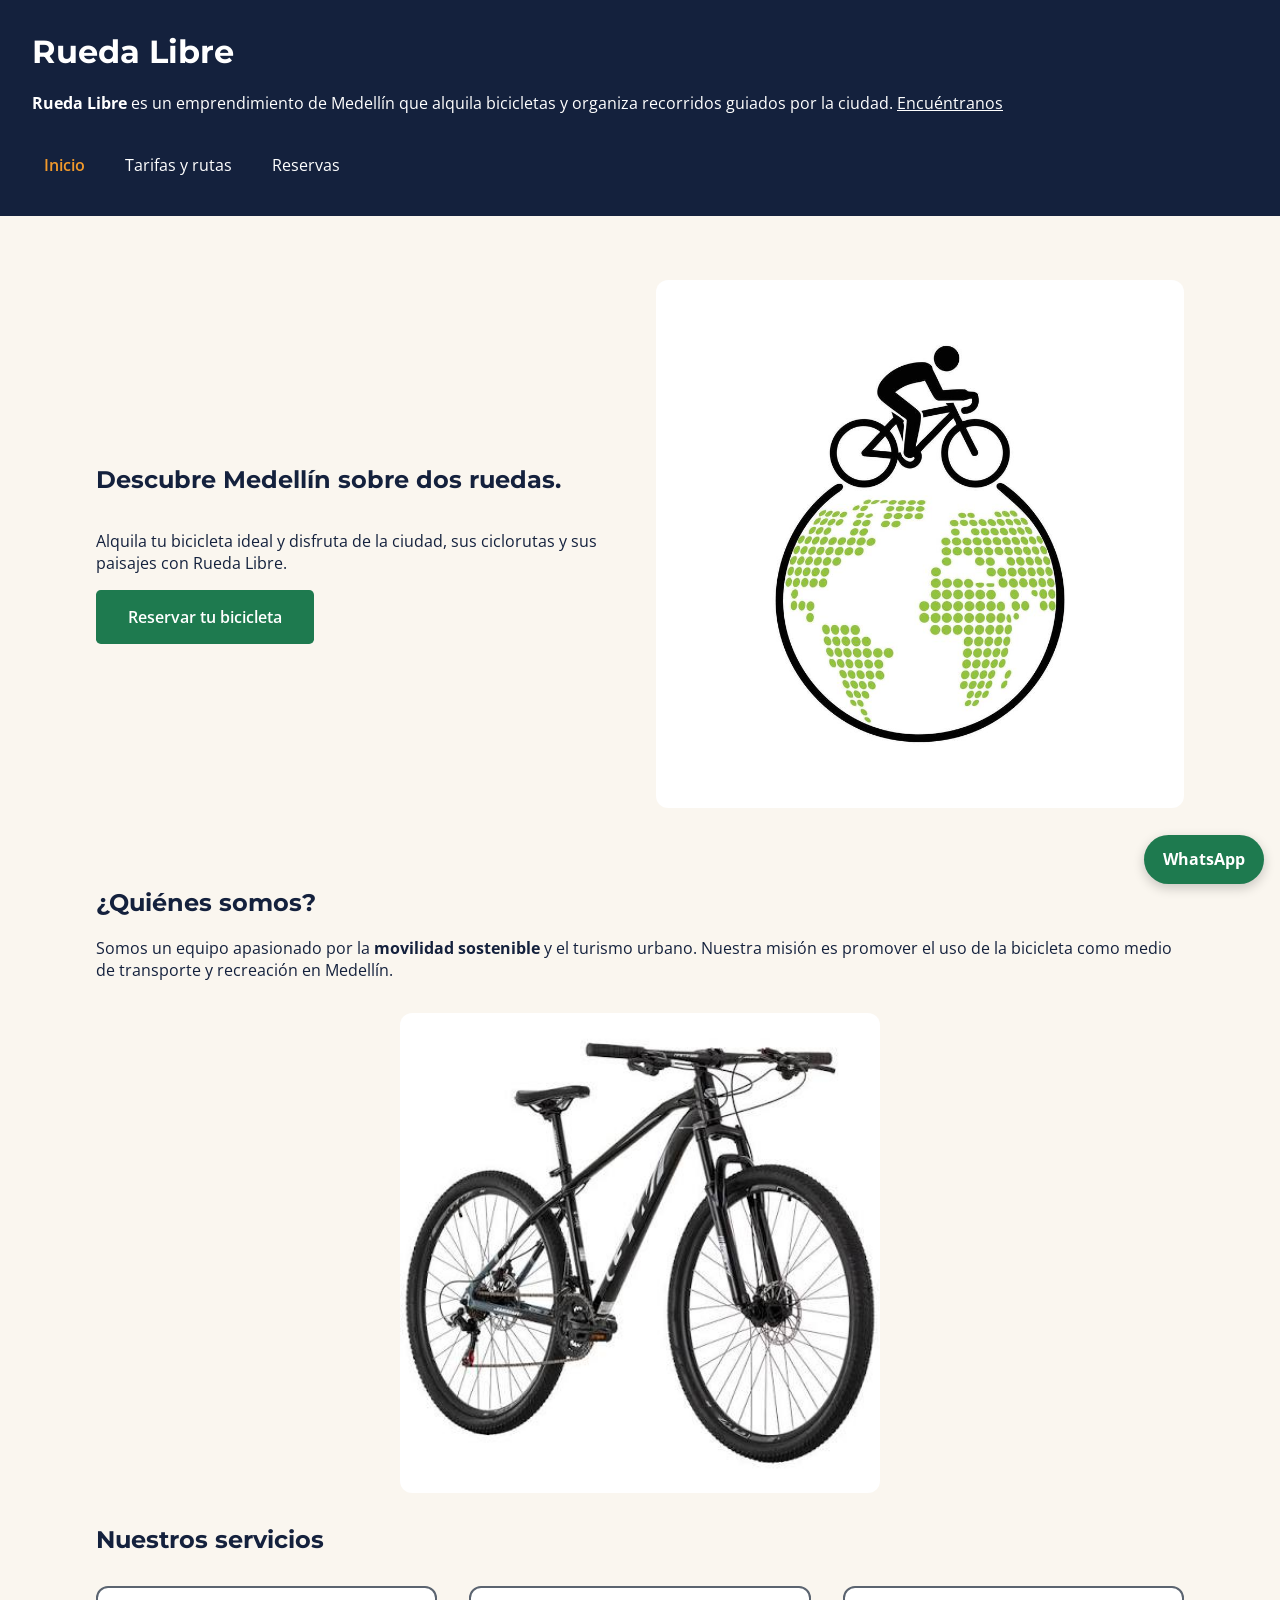
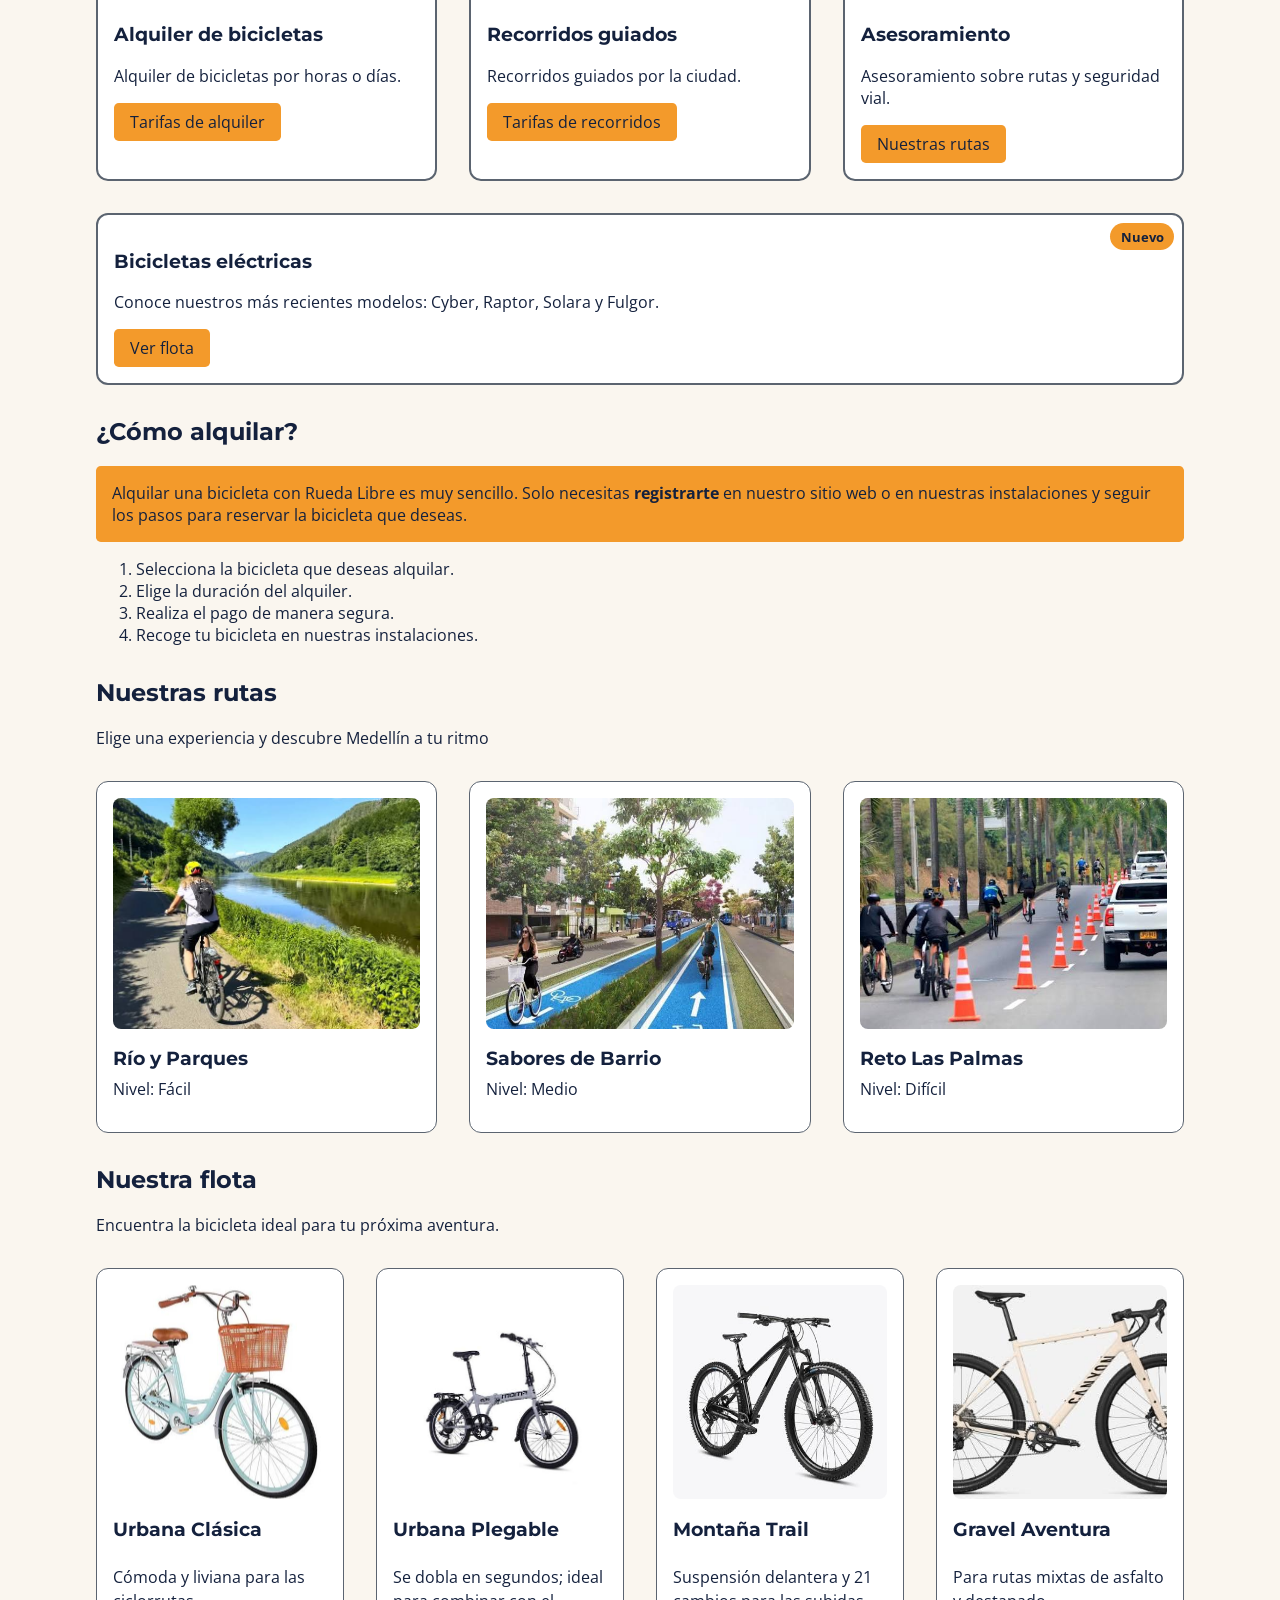
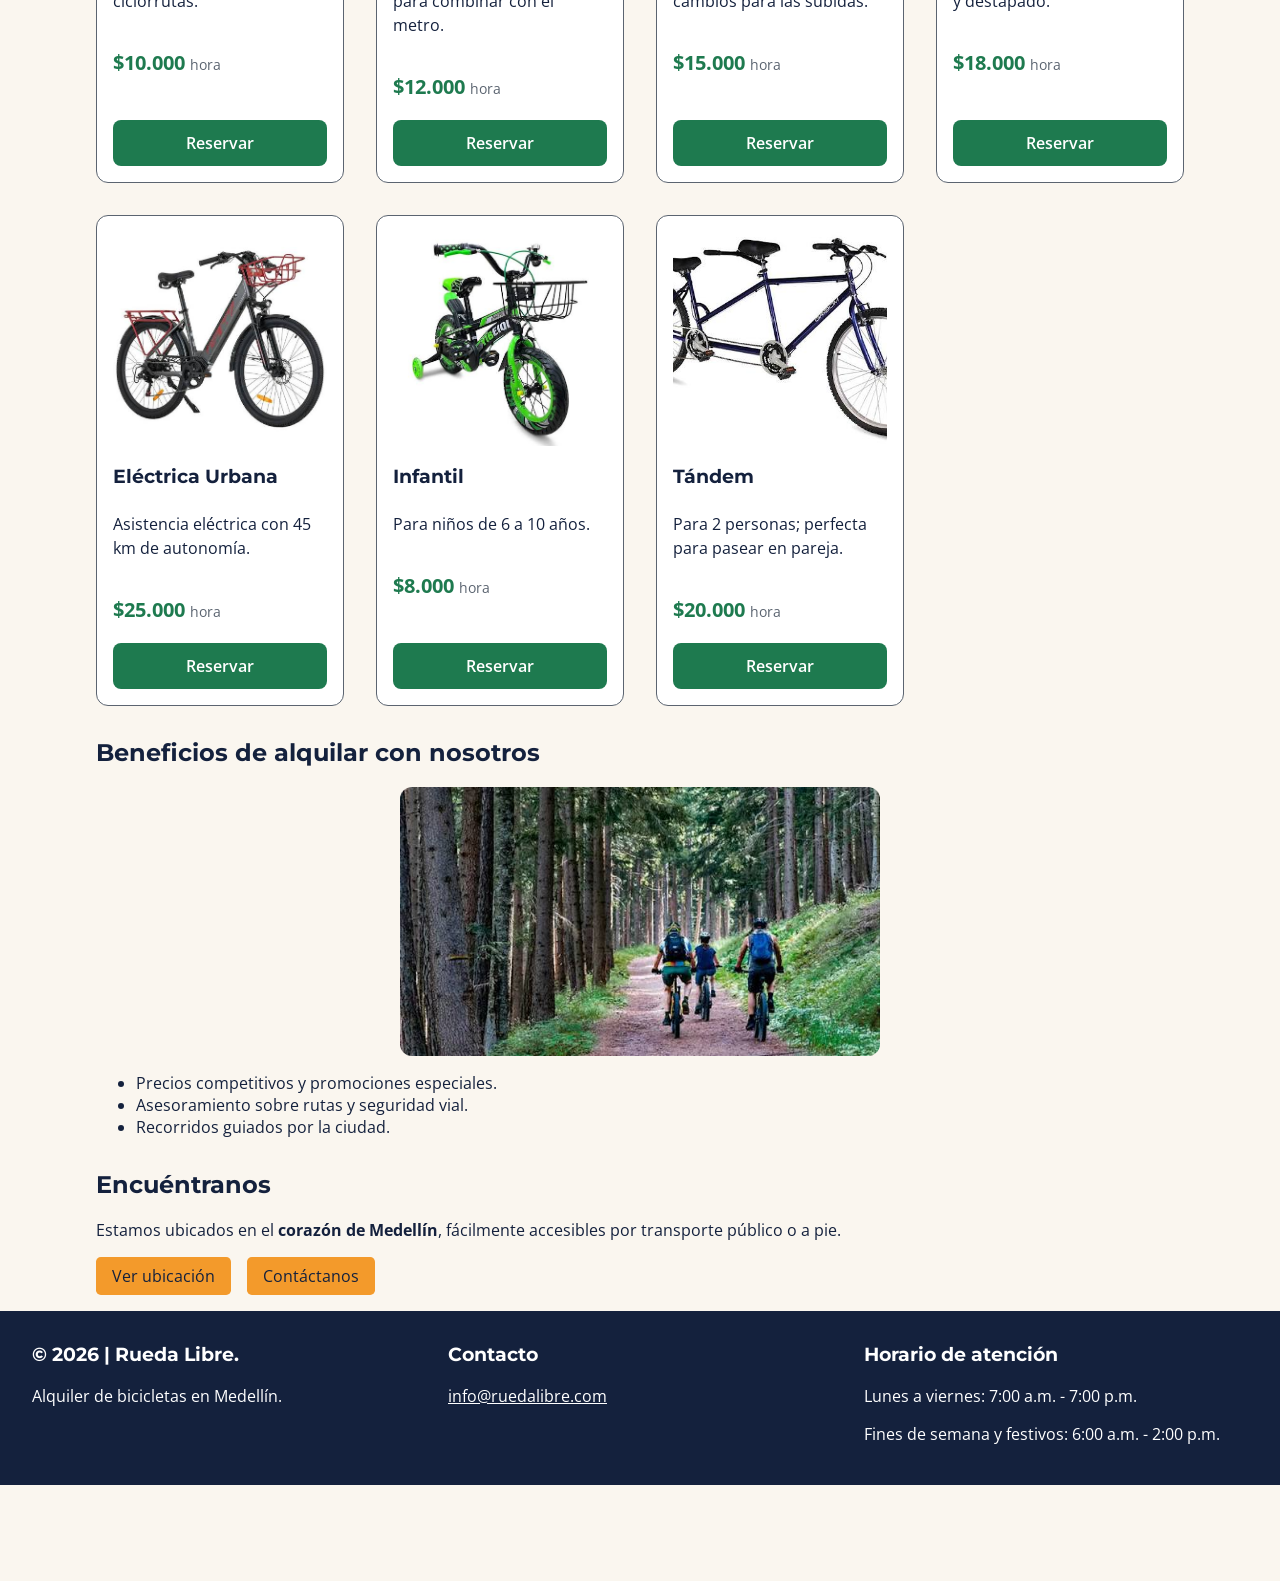
<file: index.html>
<!DOCTYPE html>
<html lang="es">
<head>
    <meta charset="UTF-8">
    <meta name="viewport" content="width=device-width, initial-scale=1.0">
    <title>Rueda Libre | Alquiler de bicicletas en Medellín</title>
    <link rel="icon" type="image/png" href="img/logo.png">
    <!-- Fuentes de Google -->
    <link rel="preconnect" href="https://fonts.googleapis.com">
    <link rel="preconnect" href="https://fonts.gstatic.com" crossorigin>
    <link href="https://fonts.googleapis.com/css2?family=Montserrat:wght@400;600;700&family=Open+Sans:wght@400;600;700&display=swap" rel="stylesheet">
    <!-- Hoja de estilos -->
    <link rel="stylesheet" href="css/styles.css">
</head>

<body>

    <!--Enlace de WhatsApp en la esquina inferior derecha-->
    <a class="boton-whatsapp" href="https://wa.me/5730000000000" target="_blank" rel="noopener noreferrer"
        aria-label="Contactar por WhatsApp, se abre en una nueva pestaña">WhatsApp</a>

    <!--Encabezado-->
    <header>

        <div class="marca">
            <h1>Rueda Libre</h1>
            <p><strong>Rueda Libre</strong> es un emprendimiento de Medellín que alquila bicicletas y organiza recorridos guiados por la ciudad.
                <a href="#encuentranos">Encuéntranos</a>
            </p>
        </div>

        <!--Menú para navegar por las 3 páginas-->
        <nav aria-label="Navegación principal">
            <ul id="menu">
                <li><a href="index.html" class="activo" aria-current="page">Inicio</a></li>
                <li><a href="paginas/tarifas.html">Tarifas y rutas</a></li>
                <li><a href="paginas/reservas.html">Reservas</a></li>
            </ul>
        </nav>

    </header>

    <main>

        <section class="portada-inicio">
            <div class="texto-portada">
                <h2>Descubre Medellín sobre dos ruedas.</h2>
                <p>
                    Alquila tu bicicleta ideal y disfruta de la ciudad, sus ciclorutas y sus paisajes
                    con Rueda Libre.
                </p>
                <!--Enlace para reservar ahora-->
                <div>
                    <a href="paginas/reservas.html" class="boton-reservar">Reservar tu bicicleta</a>
                </div>
            </div>

            <div>
                <!--Imagen de portada-->
                <img src="img/portada.png" alt="Portada de Rueda Libre" class="imagen-portada">
            </div>
        </section>

        <section>
            <h2>¿Quiénes somos?</h2>
            <p>Somos un equipo apasionado por la <strong>movilidad sostenible</strong> y el turismo urbano.
                Nuestra misión es promover el uso de la bicicleta como medio de transporte y recreación en Medellín.</p>
        </section>

        <!-- Imagen de bicicleta -->
        <section class="portada">
            <img src="img/bicicleta.jpg" alt="Bicicletas disponibles para alquiler" class="imagen-portada">
        </section>

        <section id="servicios">

            <h2>Nuestros servicios</h2>

            <article class="tarjeta-servicio">
                <h3>Alquiler de bicicletas</h3>
                <p>Alquiler de bicicletas por horas o días.</p>
                <a href="paginas/tarifas.html#tarifas-alquiler" class="boton-secundario">Tarifas de alquiler</a>
            </article>

            <article class="tarjeta-servicio">
                <h3>Recorridos guiados</h3>
                <p>Recorridos guiados por la ciudad.</p>
                <a href="paginas/tarifas.html#tarifas-recorridos" class="boton-secundario">Tarifas de recorridos</a>
            </article>

            <article class="tarjeta-servicio">
                <h3>Asesoramiento</h3>
                <p>Asesoramiento sobre rutas y seguridad vial.</p>
                <a href="#nuestras-rutas" class="boton-secundario">Nuestras rutas</a>
            </article>

            <article class="tarjeta-servicio tarjeta-electrica">
                <span class="etiqueta-nuevo">Nuevo</span>
                <h3>Bicicletas eléctricas</h3>
                <p>Conoce nuestros más recientes modelos: Cyber, Raptor, Solara y Fulgor.</p>
                <a href="#flota" class="boton-secundario">Ver flota</a>
            </article>

        </section>

        <section>
            <h2>¿Cómo alquilar?</h2>
            <p class="destacado">Alquilar una bicicleta con Rueda Libre es muy sencillo. Solo necesitas <strong>registrarte</strong> en nuestro sitio web o en nuestras instalaciones y seguir los pasos para reservar la bicicleta que deseas.</p>
            <ol>
                <li>Selecciona la bicicleta que deseas alquilar.</li>
                <li>Elige la duración del alquiler.</li>
                <li>Realiza el pago de manera segura.</li>
                <li>Recoge tu bicicleta en nuestras instalaciones.</li>
            </ol>
        </section>

        <!-- Nuestras rutas -->
        <section id="nuestras-rutas">
            <h2>Nuestras rutas</h2>
            <p>Elige una experiencia y descubre Medellín a tu ritmo</p>

            <div class="galeria-rutas">
                <article class="tarjeta-ruta">
                    <img src="img/ruta-rio-y-parque.jfif" alt="Ruta por el río y los parques">
                    <h3>Río y Parques</h3>
                    <p>Nivel: Fácil</p>
                </article>

                <article class="tarjeta-ruta">
                    <img src="img/ruta-barrio.jfif" alt="Recorrido por los sabores de barrio">
                    <h3>Sabores de Barrio</h3>
                    <p>Nivel: Medio</p>
                </article>

                <article class="tarjeta-ruta">
                    <img src="img/ruta-palmas.jfif" alt="Ruta de montaña por Las Palmas">
                    <h3>Reto Las Palmas</h3>
                    <p>Nivel: Difícil</p>
                </article>
            </div>
        </section>

        <!--Nueva flota-->
        <section id="flota" aria-labelledby="titulo-flota">
            <h2 id="titulo-flota">Nuestra flota</h2>
            <p>Encuentra la bicicleta ideal para tu próxima aventura.</p>

            <div class="cuadricula-flota">

                <article class="tarjeta-bicicleta">
                    <img src="img/urbana-clasica.jfif" alt="Bicicleta urbana clásica">
                    <h3>Urbana Clásica</h3>
                    <p>Cómoda y liviana para las ciclorrutas.</p>
                    <p class="precio-bicicleta">$10.000 <span>hora</span></p>
                    <a class="boton-reservar" href="paginas/reservas.html">Reservar</a>
                </article>

                <article class="tarjeta-bicicleta">
                    <img src="img/urbana-plegable.jfif" alt="Bicicleta urbana plegable">
                    <h3>Urbana Plegable</h3>
                    <p>Se dobla en segundos; ideal para combinar con el metro.</p>
                    <p class="precio-bicicleta">$12.000 <span>hora</span></p>
                    <a class="boton-reservar" href="paginas/reservas.html">Reservar</a>
                </article>

                <article class="tarjeta-bicicleta">
                    <img src="img/montaña-trail.jfif" alt="Bicicleta montaña trail">
                    <h3>Montaña Trail</h3>
                    <p>Suspensión delantera y 21 cambios para las subidas.</p>
                    <p class="precio-bicicleta">$15.000 <span>hora</span></p>
                    <a class="boton-reservar" href="paginas/reservas.html">Reservar</a>
                </article>

                <article class="tarjeta-bicicleta">
                    <img src="img/gravel-aventura.jfif" alt="Bicicleta gravel aventura">
                    <h3>Gravel Aventura</h3>
                    <p>Para rutas mixtas de asfalto y destapado.</p>
                    <p class="precio-bicicleta">$18.000 <span>hora</span></p>
                    <a class="boton-reservar" href="paginas/reservas.html">Reservar</a>
                </article>

                <article class="tarjeta-bicicleta">
                    <img src="img/electrica-urbana.jfif" alt="Bicicleta eléctrica urbana">
                    <h3>Eléctrica Urbana</h3>
                    <p>Asistencia eléctrica con 45 km de autonomía.</p>
                    <p class="precio-bicicleta">$25.000 <span>hora</span></p>
                    <a class="boton-reservar" href="paginas/reservas.html">Reservar</a>
                </article>

                <article class="tarjeta-bicicleta">
                    <img src="img/infantil.jfif" alt="Bicicleta infantil">
                    <h3>Infantil</h3>
                    <p>Para niños de 6 a 10 años.</p>
                    <p class="precio-bicicleta">$8.000 <span>hora</span></p>
                    <a class="boton-reservar" href="paginas/reservas.html">Reservar</a>
                </article>

                <article class="tarjeta-bicicleta">
                    <img src="img/tandem.jfif" alt="Bicicleta tándem">
                    <h3>Tándem</h3>
                    <p>Para 2 personas; perfecta para pasear en pareja.</p>
                    <p class="precio-bicicleta">$20.000 <span>hora</span></p>
                    <a class="boton-reservar" href="paginas/reservas.html">Reservar</a>
                </article>

            </div>
        </section>

        <section>
            <h2>Beneficios de alquilar con nosotros</h2>

            <!--Imagen de ruta-->
            <div class="portada">
                <img src="img/ruta.jpg" alt="Beneficios de alquilar con Rueda Libre" class="imagen-portada">
            </div>

            <ul>
                <li>Precios competitivos y promociones especiales.</li>
                <li>Asesoramiento sobre rutas y seguridad vial.</li>
                <li>Recorridos guiados por la ciudad.</li>
            </ul>
        </section>

        <section id="encuentranos">
            <h2>Encuéntranos</h2>
            <p>Estamos ubicados en el <strong>corazón de Medellín</strong>, fácilmente accesibles por transporte público o a pie.</p>

            <div class="acciones">
                <!--Enlace a Google Maps-->
                <a href="https://www.google.com/maps/search/?api=1&query=Medellin" target="_blank"
                    rel="noopener noreferrer" class="boton-secundario">Ver ubicación</a>

                <!--Enlace para correo electrónico-->
                <a href="mailto:info@ruedalibre.com" class="boton-secundario">Contáctanos</a>
            </div>
        </section>

    </main>

    <!--Pie de página-->
    <footer>
        <div class="pie-marca">
            <h3>&copy; 2026 | Rueda Libre.</h3>
            <p>Alquiler de bicicletas en Medellín.</p>
        </div>

        <div class="pie-contacto">
            <h3>Contacto</h3>
            <a href="mailto:info@ruedalibre.com">info@ruedalibre.com</a>
        </div>

        <div class="pie-horario">
            <h3>Horario de atención</h3>
            <p>Lunes a viernes: 7:00 a.m. - 7:00 p.m.</p>
            <p>Fines de semana y festivos: 6:00 a.m. - 2:00 p.m.</p>
        </div>
    </footer>

</body>
</html>
</file>
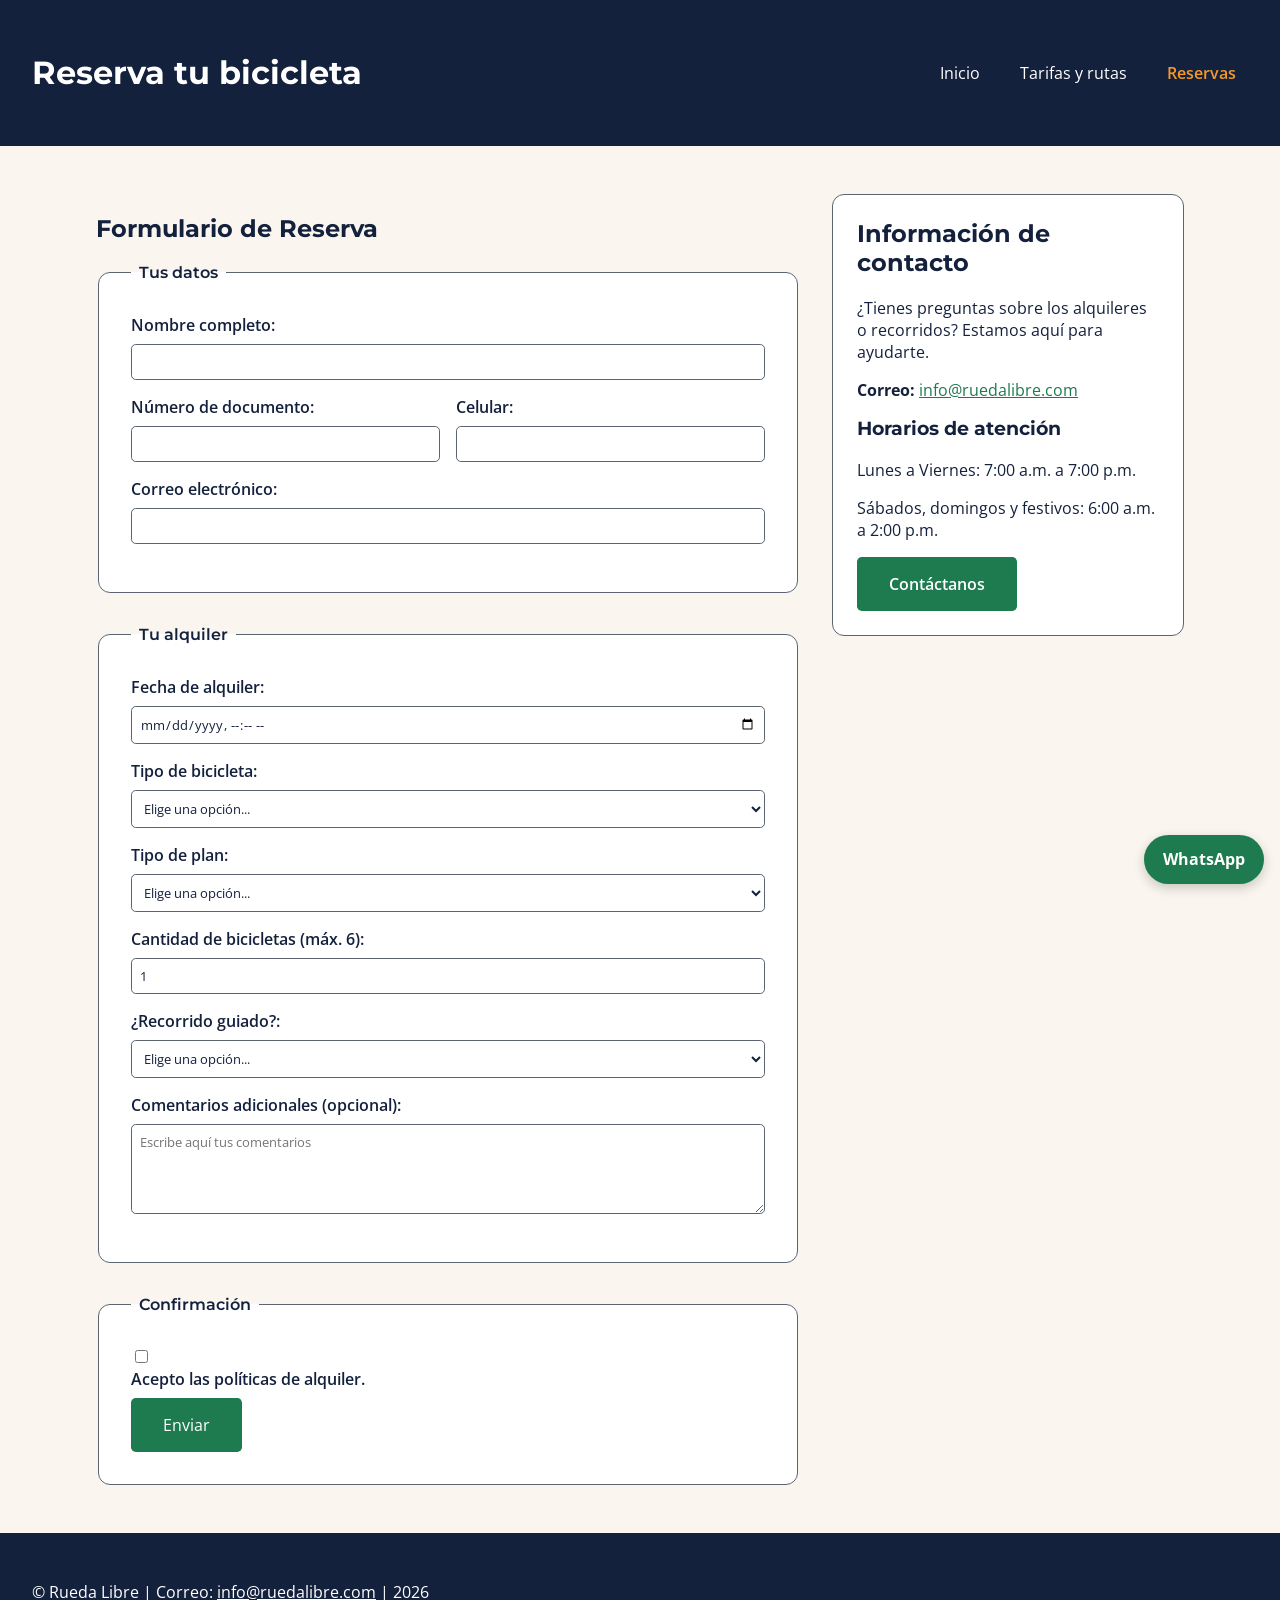
<file: paginas/reservas.html>
<!DOCTYPE html>
<html lang="es">
<head>
    <meta charset="UTF-8">
    <meta name="viewport" content="width=device-width, initial-scale=1.0">
    <title>Reservas | Rueda Libre</title>
    <link rel="icon" type="image/png" href="../img/logo.png">
    <link rel="preconnect" href="https://fonts.googleapis.com">
    <link rel="preconnect" href="https://fonts.gstatic.com" crossorigin>
    <link href="https://fonts.googleapis.com/css2?family=Montserrat:wght@400;600;700&family=Open+Sans:wght@400;600;700&display=swap" rel="stylesheet">
    <!-- Hoja de estilos -->
    <link rel="stylesheet" href="../css/styles.css">
</head>

<body>

    <!--Enlace de WhatsApp en la esquina inferior derecha-->
    <a class="boton-whatsapp" href="https://wa.me/5730000000000" target="_blank" rel="noopener noreferrer"
        aria-label="Contactar por WhatsApp, se abre en una nueva pestaña">WhatsApp</a>

    <!--Encabezado-->
    <header>

        <h1>Reserva tu bicicleta</h1>

        <!--Menú para navegar por las 3 páginas-->
        <nav aria-label="Navegación principal">
            <ul id="menu">
                <li><a href="../index.html">Inicio</a></li>
                <li><a href="tarifas.html">Tarifas y rutas</a></li>
                <li><a href="reservas.html" class="activo" aria-current="page">Reservas</a></li>
            </ul>
        </nav>

    </header>

    <main>

        <div class="reserva-layout">

            <section class="reserva-formulario">

                <!--Formulario de reserva-->
                <h2>Formulario de Reserva</h2>

                <!-- action="#" es temporal: se reemplaza cuando exista el procesamiento de la reserva -->
                <form action="#" method="post">

                    <fieldset class="grupo-formulario">
                        <legend>Tus datos</legend>

                        <label for="nombre">Nombre completo:</label>
                        <input type="text" id="nombre" name="nombre" required minlength="3">

                        <div class="fila-campos">

                            <div class="campo">
                                <label for="documento">Número de documento:</label>
                                <input type="text" id="documento" name="documento" required
                                    title="El documento debe tener entre 6 y 10 números" inputmode="numeric"
                                    pattern="[0-9]{6,10}" maxlength="10">
                            </div>

                            <div class="campo">
                                <label for="celular">Celular:</label>
                                <input type="tel" id="celular" name="celular" required pattern="3[0-9]{9}"
                                    title="Debe tener 10 números y empezar por 3" inputmode="numeric" maxlength="10">
                            </div>

                        </div>

                        <label for="email">Correo electrónico:</label>
                        <input type="email" id="email" name="email" required>

                    </fieldset>

                    <fieldset class="grupo-formulario">
                        <legend>Tu alquiler</legend>

                        <label for="fecha_alquiler">Fecha de alquiler:</label>
                        <input type="datetime-local" id="fecha_alquiler" name="fecha_alquiler" required>

                        <!--Lista desplegable para tipo de bicicleta-->
                        <label for="tipo_bici">Tipo de bicicleta:</label>
                        <select id="tipo_bici" name="tipo_bici" required>
                            <option value="" disabled selected>Elige una opción...</option>
                            <option value="urbana">Urbana</option>
                            <option value="montaña">Montaña</option>
                            <option value="electrica">Eléctrica</option>
                        </select>

                        <!--Lista desplegable para tipo de plan-->
                        <label for="tipo_plan">Tipo de plan:</label>
                        <select id="tipo_plan" name="tipo_plan" required>
                            <option value="" disabled selected>Elige una opción...</option>
                            <option value="1_hora">1 hora</option>
                            <option value="medio_dia">Medio día</option>
                            <option value="dia_completo">Día completo</option>
                        </select>

                        <label for="cantidad_bicicletas">Cantidad de bicicletas (máx. 6):</label>
                        <input type="number" id="cantidad_bicicletas" name="cantidad_bicicletas" min="1" max="6"
                            step="1" value="1" required>

                        <!--Lista desplegable para recorrido guiado-->
                        <label for="recorrido_guiado">¿Recorrido guiado?:</label>
                        <select id="recorrido_guiado" name="recorrido_guiado" required>
                            <option value="" disabled selected>Elige una opción...</option>
                            <option value="no_recorrido">No, gracias</option>
                            <option value="rios_parques">Ríos y parques</option>
                            <option value="sabores_barrio">Sabores de barrio</option>
                            <option value="palmas">Reto Las Palmas</option>
                        </select>

                        <label for="comentarios">Comentarios adicionales (opcional):</label>
                        <textarea id="comentarios" name="comentarios" rows="4" maxlength="300"
                            placeholder="Escribe aquí tus comentarios"></textarea>

                    </fieldset>

                    <fieldset class="grupo-formulario">

                        <legend>Confirmación</legend>

                        <!--Casilla para aceptación de las políticas de alquiler-->
                        <input type="checkbox" id="aceptacion_politicas" name="aceptacion_politicas" value="si" required>
                        <label for="aceptacion_politicas">Acepto las políticas de alquiler.</label>

                        <!--Botón para enviar formulario-->
                        <button type="submit">Enviar</button>

                    </fieldset>

                </form>

            </section>

            <aside class="reserva-contacto">

                <h2>Información de contacto</h2>

                <p>¿Tienes preguntas sobre los alquileres o recorridos? Estamos aquí para ayudarte.</p>

                <p>
                    <strong>Correo:</strong>
                    <a href="mailto:info@ruedalibre.com">info@ruedalibre.com</a>
                </p>

                <!-- Horarios de atención -->
                <h3>Horarios de atención</h3>
                <p>Lunes a Viernes: 7:00 a.m. a 7:00 p.m.</p>
                <p>Sábados, domingos y festivos: 6:00 a.m. a 2:00 p.m.</p>

                <!-- Enlace de correo de contacto-->
                <a href="mailto:info@ruedalibre.com" class="boton-reservar">Contáctanos</a>

            </aside>

        </div>

    </main>

    <!--Pie de página-->
    <footer>
        <p>&copy; Rueda Libre | Correo: <a href="mailto:info@ruedalibre.com">info@ruedalibre.com</a> | 2026</p>
    </footer>

    <script>
        // La fecha mínima de alquiler es el momento actual (sin fecha máxima fija)
        (function () {
            var ahora = new Date();
            ahora.setMinutes(ahora.getMinutes() - ahora.getTimezoneOffset());
            document.getElementById("fecha_alquiler").min = ahora.toISOString().slice(0, 16);
        })();
    </script>

</body>
</html>
</file>
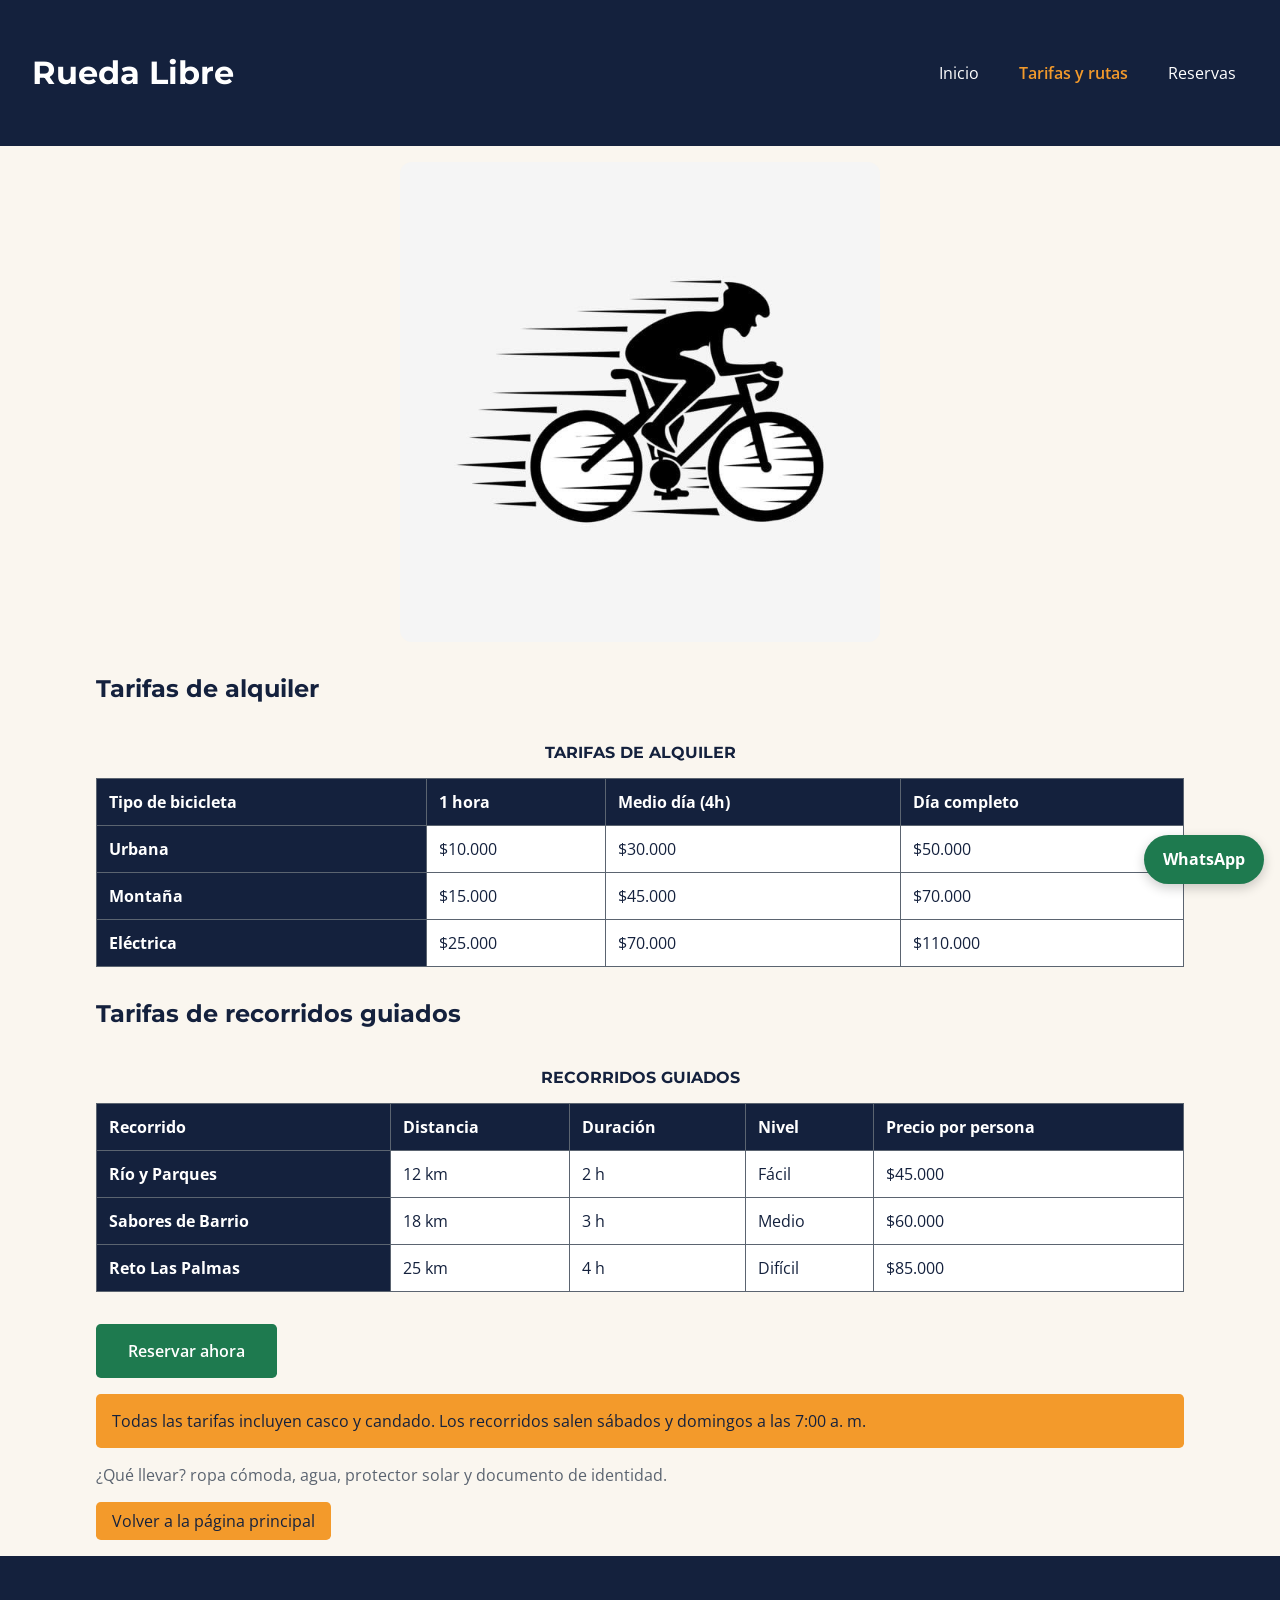
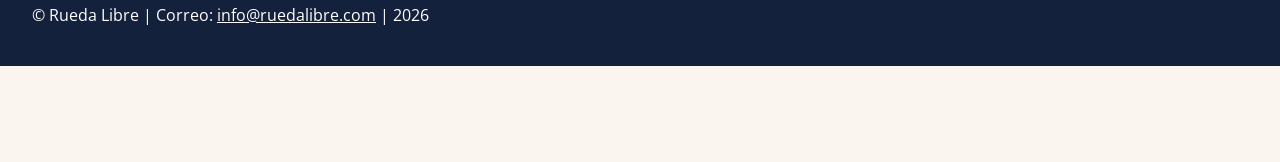
<file: paginas/tarifas.html>
<!DOCTYPE html>
<html lang="es">
<head>
    <meta charset="UTF-8">
    <meta name="viewport" content="width=device-width, initial-scale=1.0">
    <title>Tarifas y rutas | Rueda Libre</title>
    <link rel="icon" type="image/png" href="../img/logo.png">
    <!-- Fuentes de Google -->
    <link rel="preconnect" href="https://fonts.googleapis.com">
    <link rel="preconnect" href="https://fonts.gstatic.com" crossorigin>
    <link href="https://fonts.googleapis.com/css2?family=Montserrat:wght@400;600;700&family=Open+Sans:wght@400;600;700&display=swap" rel="stylesheet">
    <!-- Hoja de estilos -->
    <link rel="stylesheet" href="../css/styles.css">
</head>

<body>

    <!--Enlace de WhatsApp en la esquina inferior derecha-->
    <a class="boton-whatsapp" href="https://wa.me/5730000000000" target="_blank" rel="noopener noreferrer"
        aria-label="Contactar por WhatsApp, se abre en una nueva pestaña">WhatsApp</a>

    <!--Encabezado-->
    <header>

        <h1>Rueda Libre</h1>

        <!--Menú para navegar por las 3 páginas-->
        <nav aria-label="Navegación principal">
            <ul id="menu">
                <li><a href="../index.html">Inicio</a></li>
                <li><a href="tarifas.html" class="activo" aria-current="page">Tarifas y rutas</a></li>
                <li><a href="reservas.html">Reservas</a></li>
            </ul>
        </nav>

    </header>

    <main>

        <section class="portada">
            <img src="../img/logo.png" alt="Logo de Rueda Libre" class="imagen-portada">
        </section>

        <section id="tarifas-alquiler">
            <h2>Tarifas de alquiler</h2>
            <!--Tabla de tarifas de alquiler-->
            <div class="contenedor-tabla">
                <table>
                    <caption><strong>TARIFAS DE ALQUILER</strong></caption>
                    <thead>
                        <tr>
                            <th scope="col">Tipo de bicicleta</th>
                            <th scope="col">1 hora</th>
                            <th scope="col">Medio día (4h)</th>
                            <th scope="col">Día completo</th>
                        </tr>
                    </thead>
                    <tbody>
                        <tr>
                            <th scope="row">Urbana</th>
                            <td>$10.000</td>
                            <td>$30.000</td>
                            <td>$50.000</td>
                        </tr>
                        <tr>
                            <th scope="row">Montaña</th>
                            <td>$15.000</td>
                            <td>$45.000</td>
                            <td>$70.000</td>
                        </tr>
                        <tr>
                            <th scope="row">Eléctrica</th>
                            <td>$25.000</td>
                            <td>$70.000</td>
                            <td>$110.000</td>
                        </tr>
                    </tbody>
                </table>
            </div>
        </section>

        <section id="tarifas-recorridos">
            <h2>Tarifas de recorridos guiados</h2>
            <!--Tabla de recorridos guiados-->
            <div class="contenedor-tabla">
                <table>
                    <caption><strong>RECORRIDOS GUIADOS</strong></caption>
                    <thead>
                        <tr>
                            <th scope="col">Recorrido</th>
                            <th scope="col">Distancia</th>
                            <th scope="col">Duración</th>
                            <th scope="col">Nivel</th>
                            <th scope="col">Precio por persona</th>
                        </tr>
                    </thead>
                    <tbody>
                        <tr>
                            <th scope="row">Río y Parques</th>
                            <td>12 km</td>
                            <td>2 h</td>
                            <td>Fácil</td>
                            <td>$45.000</td>
                        </tr>
                        <tr>
                            <th scope="row">Sabores de Barrio</th>
                            <td>18 km</td>
                            <td>3 h</td>
                            <td>Medio</td>
                            <td>$60.000</td>
                        </tr>
                        <tr>
                            <th scope="row">Reto Las Palmas</th>
                            <td>25 km</td>
                            <td>4 h</td>
                            <td>Difícil</td>
                            <td>$85.000</td>
                        </tr>
                    </tbody>
                </table>
            </div>
        </section>

        <section>
            <!--Enlace para reservar ahora-->
            <a href="reservas.html" class="boton-reservar">Reservar ahora</a>

            <p class="destacado">Todas las tarifas incluyen casco y candado. Los recorridos salen sábados y domingos a las 7:00 a. m.</p>
            <aside>
                <p class="texto-secundario">¿Qué llevar? ropa cómoda, agua, protector solar y documento de identidad.</p>
            </aside>

            <!--Enlace de regreso a la página principal-->
            <a href="../index.html" class="boton-secundario">Volver a la página principal</a>
        </section>

    </main>

    <!--Pie de página-->
    <footer>
        <p>&copy; Rueda Libre | Correo: <a href="mailto:info@ruedalibre.com">info@ruedalibre.com</a> | 2026</p>
    </footer>

</body>
</html>
</file>
<file: css/styles.css>
/* =========================================
1. VARIABLES Y CONFIGURACIÓN GLOBAL
   ========================================= */

:root {
    /* Colores de marca */
    --color-verde-ruta: #1E7A4F;
    --color-naranja-pedal: #F39A2B;
    --color-azul-noche: #14213D;
    --color-crema: #FAF6EF;
    --color-gris-asfalto: #5B6470;

    /* Familias tipográficas */
    --fuente-titulos: "Montserrat", Arial, sans-serif;
    --fuente-texto: "Open Sans", Arial, sans-serif;

    /* Escala de espaciado */
    --espaciado-pequeno: 0.5rem;
    --espaciado-medio: 1rem;
    --espaciado-grande: 2rem;
    --espaciado-extra-grande: 3rem;
}

*,
*::before,
*::after {
    box-sizing: border-box;
}


/* =========================================
2. ESTILOS GENERALES
   ========================================= */

body {
    font-family: var(--fuente-texto);
    color: var(--color-azul-noche);
    background-color: var(--color-crema);
    margin: 0;
    padding-bottom: 6rem;
}

h1, h2, h3, h4, h5, h6 {
    font-family: var(--fuente-titulos);
    color: var(--color-azul-noche);
}

.texto-secundario {
    color: var(--color-gris-asfalto);
}

a {
    color: var(--color-verde-ruta);
}

main {
    width: 100%;
    max-width: 70rem;
    margin: 0 auto;
    padding: var(--espaciado-medio);
}

/* Separación entre secciones (reemplaza los <br>) */
main > section + section {
    margin-top: var(--espaciado-grande);
}

/* Grupo de botones en línea */
.acciones {
    display: flex;
    flex-wrap: wrap;
    gap: var(--espaciado-medio);
    margin-top: var(--espaciado-medio);
}


/* =========================================
3. ENCABEZADO Y NAVEGACIÓN
   ========================================= */

header {
    display: flex;
    justify-content: space-between;
    align-items: center;
    flex-wrap: wrap;
    gap: 1rem;
    background-color: var(--color-azul-noche);
    color: #FFFFFF;
    padding: var(--espaciado-grande);
}

header h1,
header h2,
header h3,
header h4,
header h5,
header h6 {
    color: #FFFFFF;
}

header a {
    color: #FFFFFF;
}

.marca {
    flex: 0 1 auto;
}

.marca h1,
.marca p {
    margin-top: 0;
}

/* Menú de navegación */
#menu {
    display: flex;
    flex-wrap: wrap;
    justify-content: center;
    align-items: center;
    gap: 1rem;
    list-style: none;
    margin: 0;
    padding: 0;
}

#menu li {
    margin: 0;
    padding: 0;
}

#menu a {
    display: block;
    padding: 0.5rem 0.75rem;
    color: #FFFFFF;
    text-decoration: none;
    border-radius: 0.3rem;
}

/* Página actual */
#menu a.activo {
    color: var(--color-naranja-pedal);
    font-weight: 600;
}

/* Hover y foco: fondo naranja para que se note sobre el encabezado oscuro */
#menu a:hover,
#menu a:focus {
    background-color: var(--color-naranja-pedal);
    color: var(--color-azul-noche);
}

#menu a:focus {
    outline: 3px solid #FFFFFF;
    outline-offset: 3px;
}


/* =========================================
4. PORTADA E IMÁGENES
   ========================================= */

.portada {
    min-height: 20vh;
    display: flex;
    flex-direction: column;
    justify-content: center;
    align-items: center;
    text-align: center;
}

/* Imagen de portada: ocupa todo su contenedor */
.imagen-portada {
    display: block;
    width: 100%;
    height: auto;
    border-radius: 0.75rem;
}

/* Imágenes sueltas (bicicleta, ruta, logo): ancho limitado */
.portada .imagen-portada {
    max-width: 30rem;
}


/* =========================================
5. SERVICIOS Y TARJETAS
   ========================================= */

#servicios {
    display: flex;
    flex-wrap: wrap;
    gap: var(--espaciado-grande);
}

#servicios h2 {
    flex-basis: 100%;
    margin: 0;
}

.tarjeta-servicio {
    flex: 1 1 18rem;
    padding: var(--espaciado-medio);
    border: 2px solid var(--color-gris-asfalto);
    border-radius: 0.75rem;
    background-color: #FFFFFF;
}

.tarjeta-servicio img {
    display: block;
    width: 100%;
    height: auto;
    border-radius: 0.5rem;
    margin-bottom: var(--espaciado-medio);
}

.tarjeta-electrica {
    position: relative;
}

.etiqueta-nuevo {
    position: absolute;
    top: var(--espaciado-pequeno);
    right: var(--espaciado-pequeno);
    z-index: 1;
    padding: 0.3rem 0.65rem;
    border-radius: 999px;
    background-color: var(--color-naranja-pedal);
    color: var(--color-azul-noche);
    font-size: 0.8rem;
    font-weight: 700;
}


/* =========================================
6. TARIFAS Y TABLAS
   ========================================= */

.contenedor-tabla {
    width: 100%;
    max-width: 100%;
    overflow-x: auto;
    margin: 1.5rem 0;
}

.contenedor-tabla table {
    width: auto;
    border-collapse: collapse;
    margin: 0 auto;
    background-color: white;
}

.contenedor-tabla th,
.contenedor-tabla td {
    padding: 0.75rem;
    border: 1px solid var(--color-gris-asfalto);
    text-align: left;
}

.contenedor-tabla th {
    background-color: var(--color-azul-noche);
    color: white;
}

@media screen and (min-width: 768px) and (orientation: landscape), screen and (min-width: 1024px) {
    .contenedor-tabla table {
        width: 100%;
    }
}

th,
td {
    padding: var(--espaciado-pequeno);
    border: 1px solid var(--color-gris-asfalto);
    text-align: left;
}

thead th {
    background-color: var(--color-azul-noche);
    color: #FFFFFF;
}

caption {
    caption-side: top;
    padding: var(--espaciado-medio);
    font-family: var(--fuente-titulos);
    font-weight: 600;
    color: var(--color-azul-noche);
}


/* =========================================
7. FORMULARIOS
   ========================================= */

form {
    width: 100%;
    max-width: 45rem;
    margin: 0 auto;
}

input,
select,
textarea {
    font-family: var(--fuente-texto);
    color: var(--color-azul-noche);
    background-color: #FFFFFF;
    border: 1px solid var(--color-gris-asfalto);
    border-radius: 0.3rem;
    padding: var(--espaciado-pequeno);
    max-width: 100%;
}

input[type="text"],
input[type="email"],
input[type="tel"],
input[type="number"],
input[type="datetime-local"],
select,
textarea {
    width: 100%;
    max-width: 25rem;
}

input[type="checkbox"] {
    width: auto;
}

.grupo-formulario {
    margin-bottom: var(--espaciado-grande);
    padding: var(--espaciado-grande);
    border: 1px solid var(--color-gris-asfalto);
    border-radius: 0.75rem;
    background-color: #FFFFFF;
}

.grupo-formulario legend {
    font-family: var(--fuente-titulos);
    font-weight: 600;
    color: var(--color-azul-noche);
    padding: 0 var(--espaciado-pequeno);
}

.grupo-formulario label {
    display: block;
    margin-bottom: var(--espaciado-pequeno);
    color: var(--color-azul-noche);
    font-weight: 600;
}

.grupo-formulario input:not([type="checkbox"]),
.grupo-formulario select,
.grupo-formulario textarea {
    display: block;
    width: 100%;
    max-width: 100%;
    margin-bottom: var(--espaciado-medio);
}

input:focus,
select:focus,
textarea:focus {
    outline: 3px solid var(--color-azul-noche);
    outline-offset: 2px;
    border-color: var(--color-verde-ruta);
}

.grupo-formulario button {
    padding: var(--espaciado-medio) var(--espaciado-grande);
    font-size: 1rem;
}


/* =========================================
8. BOTONES
   ========================================= */

button {
    background-color: var(--color-verde-ruta);
    color: #FFFFFF;
    font-family: var(--fuente-texto);
    padding: var(--espaciado-pequeno) var(--espaciado-medio);
    border: none;
    border-radius: 0.3rem;
    cursor: pointer;
}

.boton-principal {
    display: inline-block;
    background-color: var(--color-verde-ruta);
    color: #FFFFFF;
    padding: var(--espaciado-pequeno) var(--espaciado-medio);
    border-radius: 0.3rem;
    text-decoration: none;
}

/* Botón secundario */
.boton-secundario {
    display: inline-block;
    background-color: var(--color-naranja-pedal);
    color: var(--color-azul-noche);
    padding: var(--espaciado-pequeno) var(--espaciado-medio);
    border-radius: 0.3rem;
    text-decoration: none;
}

.boton-secundario:hover {
    background-color: var(--color-azul-noche);
    color: #FFFFFF;
    outline: 3px solid var(--color-naranja-pedal);
}

.boton-secundario:focus {
    background-color: var(--color-azul-noche);
    color: #FFFFFF;
    outline: 3px solid var(--color-azul-noche);
    outline-offset: 3px;
}

/* Elementos destacados en naranja */
.destacado {
    background-color: var(--color-naranja-pedal);
    color: var(--color-azul-noche);
    padding: var(--espaciado-medio);
    border-radius: 0.3rem;
}

/* Botón principal de reserva */
.boton-reservar {
    display: inline-block;
    background-color: var(--color-verde-ruta);
    color: #FFFFFF;
    font-family: var(--fuente-texto);
    font-weight: 600;
    text-decoration: none;
    padding: var(--espaciado-medio) var(--espaciado-grande);
    border-radius: 0.3rem;
}

.boton-reservar:hover {
    background-color: var(--color-naranja-pedal);
    color: var(--color-azul-noche);
}

.boton-reservar:focus {
    background-color: var(--color-naranja-pedal);
    color: var(--color-azul-noche);
    outline: 3px solid var(--color-azul-noche);
    outline-offset: 3px;
}


/* =========================================
9. ACCESO FIJO A WHATSAPP
   ========================================= */

.boton-whatsapp {
    position: fixed;
    right: var(--espaciado-medio);
    bottom: var(--espaciado-medio);
    z-index: 1000;

    display: inline-block;
    padding: 0.85rem 1.2rem;
    border-radius: 999px;

    background-color: var(--color-verde-ruta);
    color: #FFFFFF;
    font-weight: 700;
    text-decoration: none;
    box-shadow: 0 0.25rem 0.75rem rgb(0 0 0 / 20%);
}

.boton-whatsapp:hover {
    background-color: rgb(18, 140, 126);
    color: #FFFFFF;
    outline: 3px solid var(--color-naranja-pedal);
}

.boton-whatsapp:focus-visible {
    outline: 3px solid var(--color-verde-ruta);
    outline-offset: 3px;
}


/* =========================================
10. PIE DE PÁGINA
   ========================================= */

footer {
    display: flex;
    justify-content: space-between;
    align-items: flex-start;
    flex-wrap: wrap;
    gap: 2rem;
    padding: 2rem;
    background-color: var(--color-azul-noche);
    color: white;
}

footer > div {
    flex: 1 1 12rem;
}

footer h3 {
    margin-top: 0;
    color: white;
}

footer p {
    margin-bottom: 0.5rem;
}

footer a {
    color: white;
}


/* =========================================
11. FLOTA DE BICICLETAS CON CSS GRID
   ========================================= */

.cuadricula-flota {
    display: grid;
    grid-template-columns: repeat(auto-fit, minmax(230px, 1fr));
    justify-content: center;
    gap: 2rem;
    margin-top: 2rem;
}

.tarjeta-bicicleta {
    display: flex;
    flex-direction: column;
    min-width: 0;
    padding: 1rem;
    background-color: #FFFFFF;
    border: 1px solid var(--color-gris-asfalto);
    border-radius: 0.75rem;
}

.tarjeta-bicicleta img {
    width: 100%;
    aspect-ratio: 1 / 1;
    object-fit: cover;
    border-radius: 0.5rem;
}

.tarjeta-bicicleta h3 {
    margin-bottom: 0.5rem;
}

.tarjeta-bicicleta > p:not(.precio-bicicleta) {
    line-height: 1.5;
}

.precio-bicicleta {
    font-size: 1.25rem;
    font-weight: bold;
    color: var(--color-verde-ruta);
}

.precio-bicicleta span {
    font-size: 0.9rem;
    font-weight: normal;
    color: var(--color-gris-asfalto);
}

.tarjeta-bicicleta .boton-reservar {
    display: block;
    margin-top: auto;
    padding: 0.75rem 1rem;
    text-align: center;
    text-decoration: none;
    border-radius: 0.5rem;
    background-color: var(--color-verde-ruta);
    color: #FFFFFF;
}

.tarjeta-bicicleta .boton-reservar:hover {
    background-color: var(--color-naranja-pedal);
    color: var(--color-azul-noche);
    outline: 1px solid var(--color-azul-noche);
    outline-offset: 1px;
}

.tarjeta-bicicleta .boton-reservar:focus {
    background-color: var(--color-naranja-pedal);
    color: var(--color-azul-noche);
    outline: 2px solid var(--color-azul-noche);
    outline-offset: 2px;
}


/* =========================================
12. PORTADA DE INICIO CON GRID
   ========================================= */

.portada-inicio {
    display: grid;
    grid-template-columns: 1fr 1fr;
    align-items: center;
    gap: 2rem;
    padding: 3rem 0;
}

.texto-portada {
    display: flex;
    flex-direction: column;
    justify-content: center;
}


/* =========================================
13. GALERÍA DE RUTAS CON GRID
   ========================================= */

.galeria-rutas {
    display: grid;
    grid-template-columns: repeat(3, minmax(0, 1fr));
    gap: 2rem;
    margin-top: 2rem;
}

.tarjeta-ruta {
    display: flex;
    flex-direction: column;
    padding: 1rem;
    background-color: #FFFFFF;
    border: 1px solid var(--color-gris-asfalto);
    border-radius: 0.75rem;
}

.tarjeta-ruta img {
    width: 100%;
    aspect-ratio: 4 / 3;
    object-fit: cover;
    border-radius: 0.5rem;
}

.tarjeta-ruta h3 {
    margin-bottom: 0.5rem;
}

.tarjeta-ruta p {
    margin-top: 0;
}


/* =========================================
14. DISTRIBUCIÓN DE LA PÁGINA DE RESERVAS
   ========================================= */

.reserva-layout {
    display: grid;
    grid-template-columns: 2fr 1fr;
    align-items: start;
    gap: 2rem;
    margin-top: 2rem;
}

.reserva-formulario {
    min-width: 0;
}

.reserva-contacto {
    min-width: 0;
    padding: 1.5rem;
    background-color: #FFFFFF;
    border: 1px solid var(--color-gris-asfalto);
    border-radius: 0.75rem;
}

.reserva-contacto h2,
.reserva-contacto h3 {
    margin-top: 0;
}


/* =========================================
15. FILA DE CAMPOS DEL FORMULARIO CON FLEXBOX
   ========================================= */

.fila-campos {
    display: flex;
    flex-wrap: wrap;
    gap: 1rem;
}

.fila-campos .campo {
    flex: 1 1 200px;
    min-width: 0;
}

.fila-campos input {
    width: 100%;
}


/* =========================================
16. ADAPTACIÓN A PANTALLAS PEQUEÑAS
   ========================================= */

@media (max-width: 700px) {
    .portada-inicio,
    .galeria-rutas,
    .reserva-layout {
        grid-template-columns: 1fr;
    }
}
</file>
